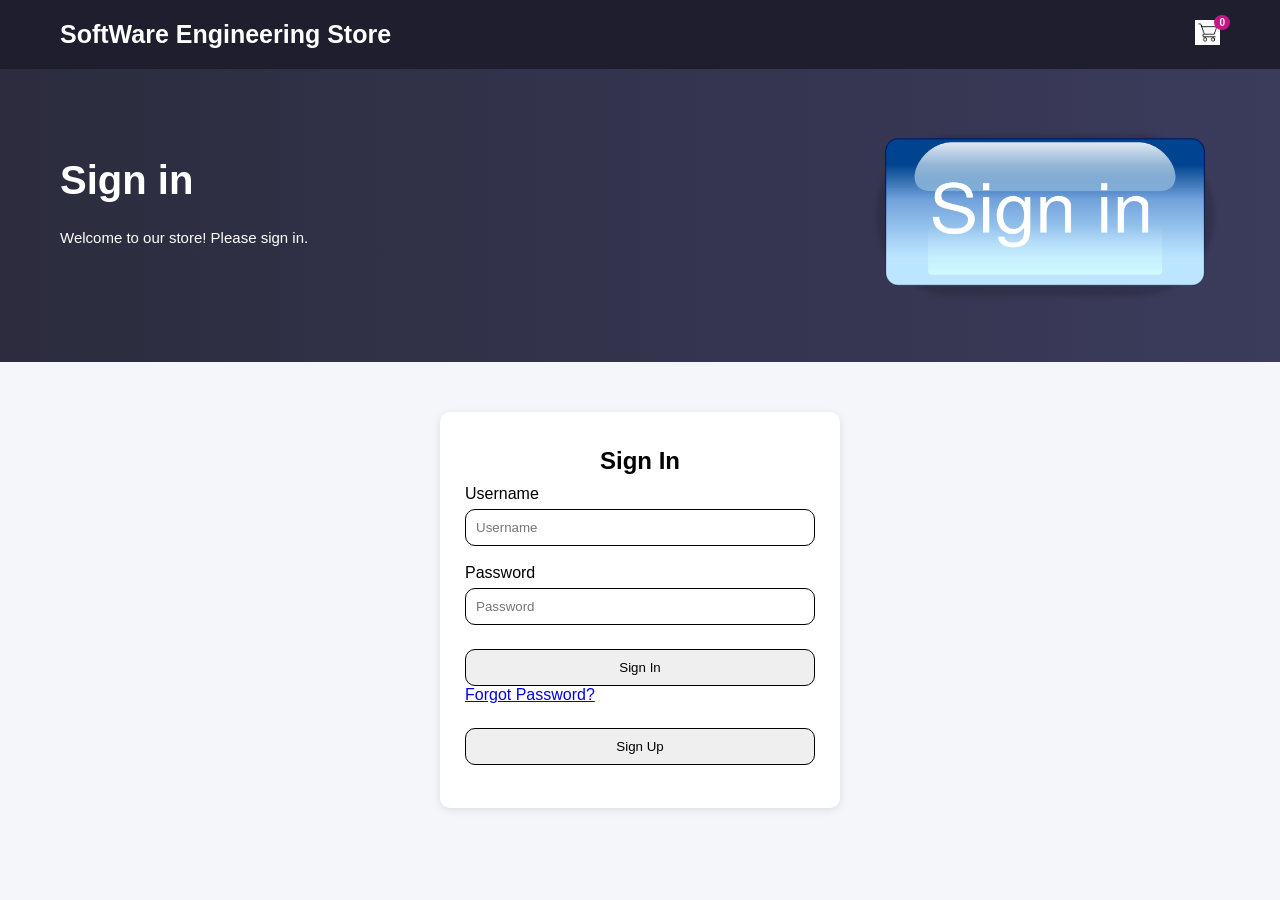
<file: index.html>
<html>
<head>
    <title>Sign In Page- SoftWare Engineering Store</title>
    <link rel="stylesheet" href="style.css">
</head>
<body>
  
    <nav class="navbar">
        <div class="logo">SoftWare Engineering Store</div>
        <ul class="nav-links">
           
           
           
            
           <li class="cart">
            <a href="#" onclick="toggleOrders(); return false;">        
                <img src="cart-icon.png" alt="Cart" class="cart-icon"> 
                <span class="cart-badge" id="cartCount">0</span>
            </a>          
          </li>
           
           
         
        </ul>
    </nav>
       <section class="hero">
        <div class="hero-text">
            <h1>Sign in</h1>
            <p>Welcome to our store! Please sign in.</p>
        </div>

        <div class="hero-image">
            <img src="signin.png" alt="Sign in">
        </div>
    </section>
    

 <section class="signin-section">
<h2>Sign In</h2>
<form id="signinForm">
    <label for="username">Username</label>
    <br>
    <input type="text" id="username" placeholder="Username"><br><br>
    <label for="password">Password</label>
    <br>
    <input type="password" id="password" placeholder="Password"><br><br>
    <button type="submit" class="">Sign In</button>
    <a href="#">Forgot Password?</a>
        
        <br>  <p id="result"></p>      <br>

<input type="button" value="Sign Up" class="up" onclick="signUp()">

        <br>        <br>



</form>


</section>


<script src="index.js"></script>

</body>
</html>
</file>
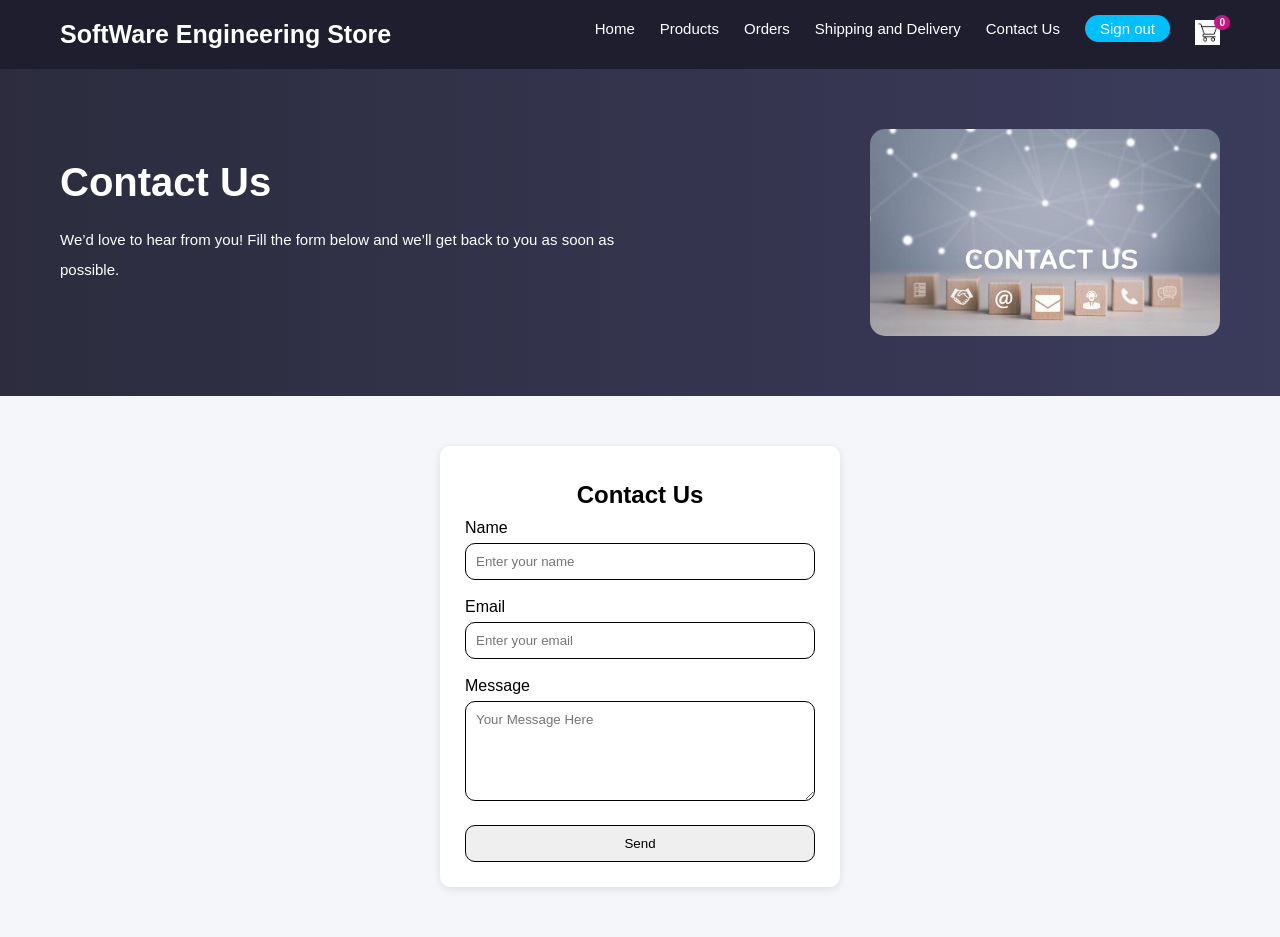
<file: contact.html>
<html>
<head>
    <title>Contact Us - SoftWare Engineering Store</title>
    <link rel="stylesheet" href="style.css">
</head>
<body>
 <nav class="navbar">
        <div class="logo">SoftWare Engineering Store</div>
        <ul class="nav-links">
            <li><a href="home.html" target="_blank">Home</a></li>
             <li><a href="products.html" target="_blank"  class="">Products</a></li>
            <li><a href="orders.html" target="_blank" class="">Orders</a></li>
          <li><a href="shipping.html" target="_blank" class="">Shipping and Delivery</a></li>

            
            <li><a href="contact.html" class="">Contact Us</a></li>
            <li><a href="index.html" class="btn">Sign out</a></li>
            <li class="cart">
            <a href="#" onclick="toggleOrders(); return false;"> 
                <img src="cart-icon.png" alt="Cart" class="cart-icon"> 
                <span class="cart-badge" id="cartCount">0</span>
            </a>
          </li>
        </ul>
    </nav>
   <section class="hero">
        <div class="hero-text">
            <h1>Contact Us</h1>
            <p>We’d love to hear from you! Fill the form below and we’ll get back to you as soon as possible.</p>
        </div>

        <div class="hero-image">
            <img src="contact.jpg" alt="Contact Us">
        </div>
    </section>
    


 <section class="contact-section">
<h2>Contact Us</h2>
<form id="contactForm">
     <label for="name">Name</label>
    <br>
    <input type="text" id="name" placeholder="Enter your name"  name="name"><br><br>
     <label for="email">Email</label>
    <br>
    <input type="email" id="email" placeholder="Enter your email"  name="email"><br><br>
      <label for="message">Message</label>
    <br>
    <textarea id="message" placeholder="Your Message Here" name="message"></textarea><br><br>
    <button type="submit" class="">Send</button>
</form>

<p id="result"></p>
</section>


<script src="contact.js"></script>

</body>
</html>
</file>
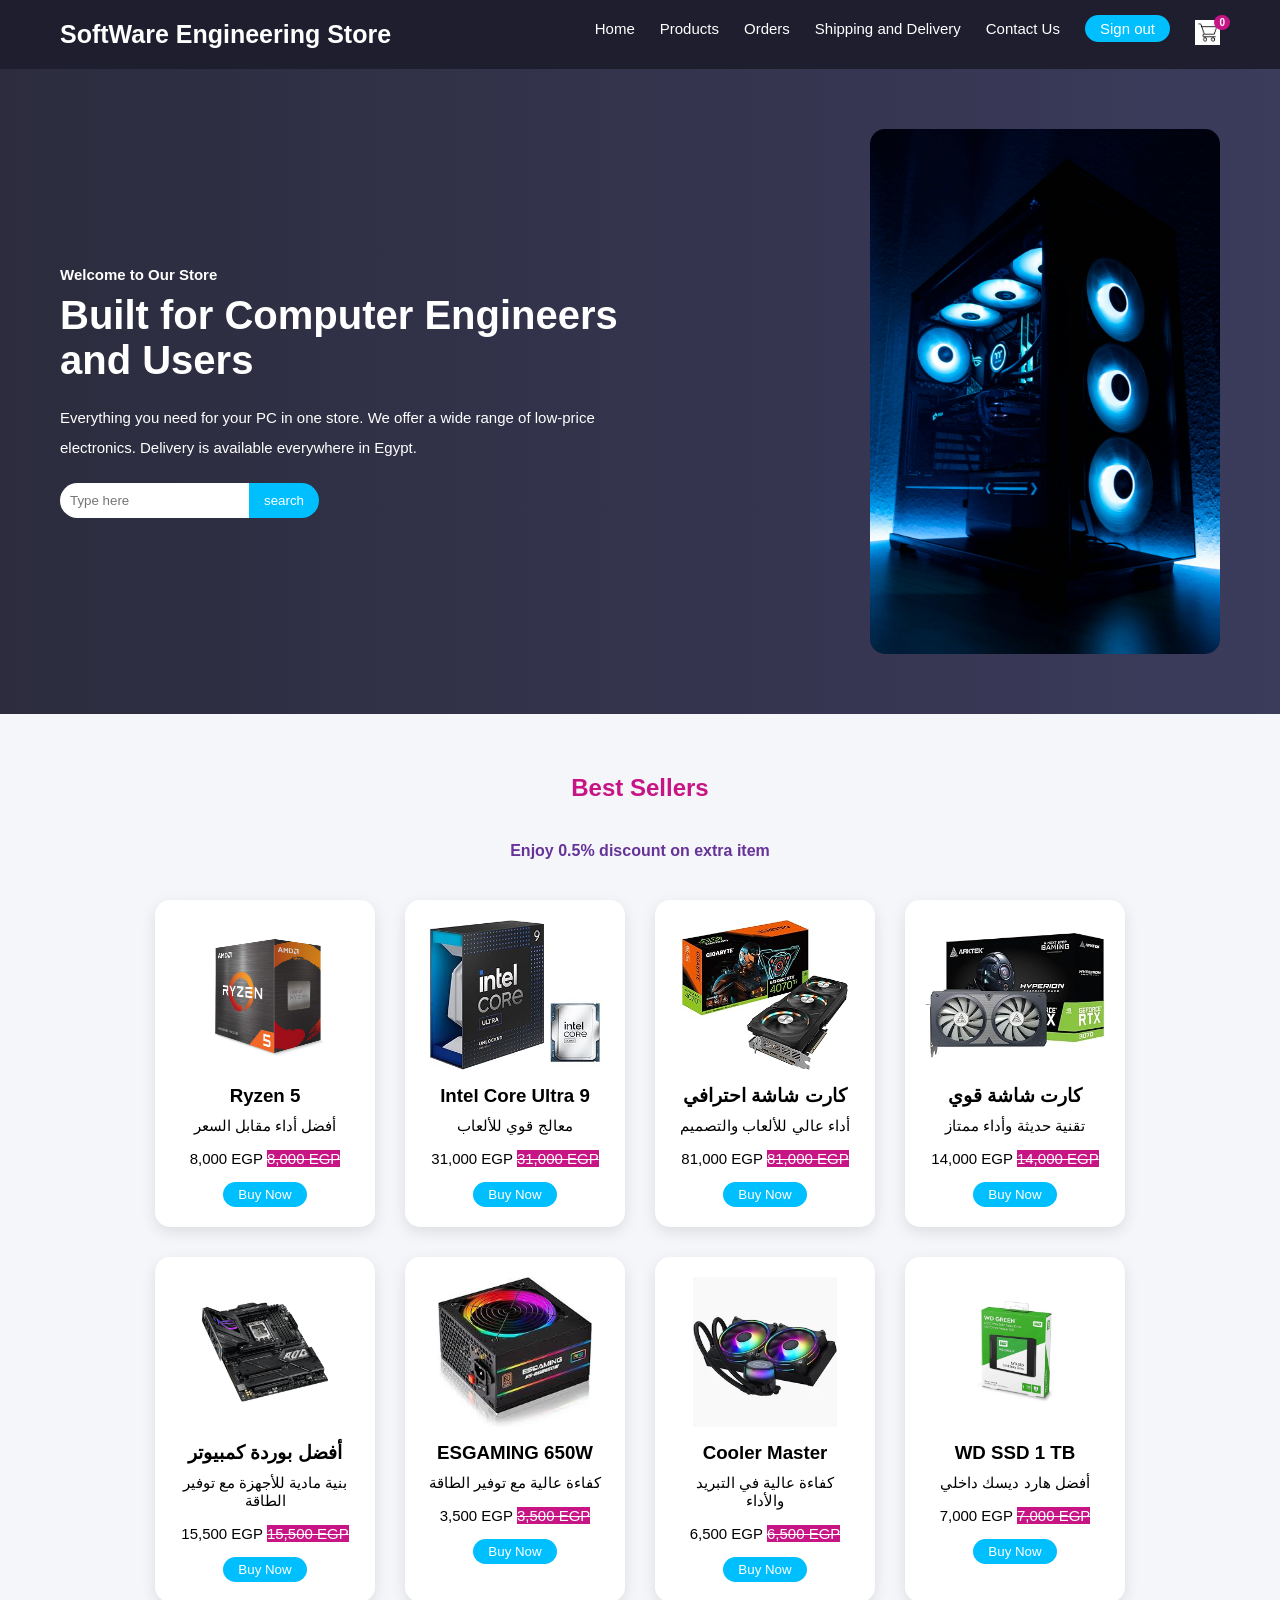
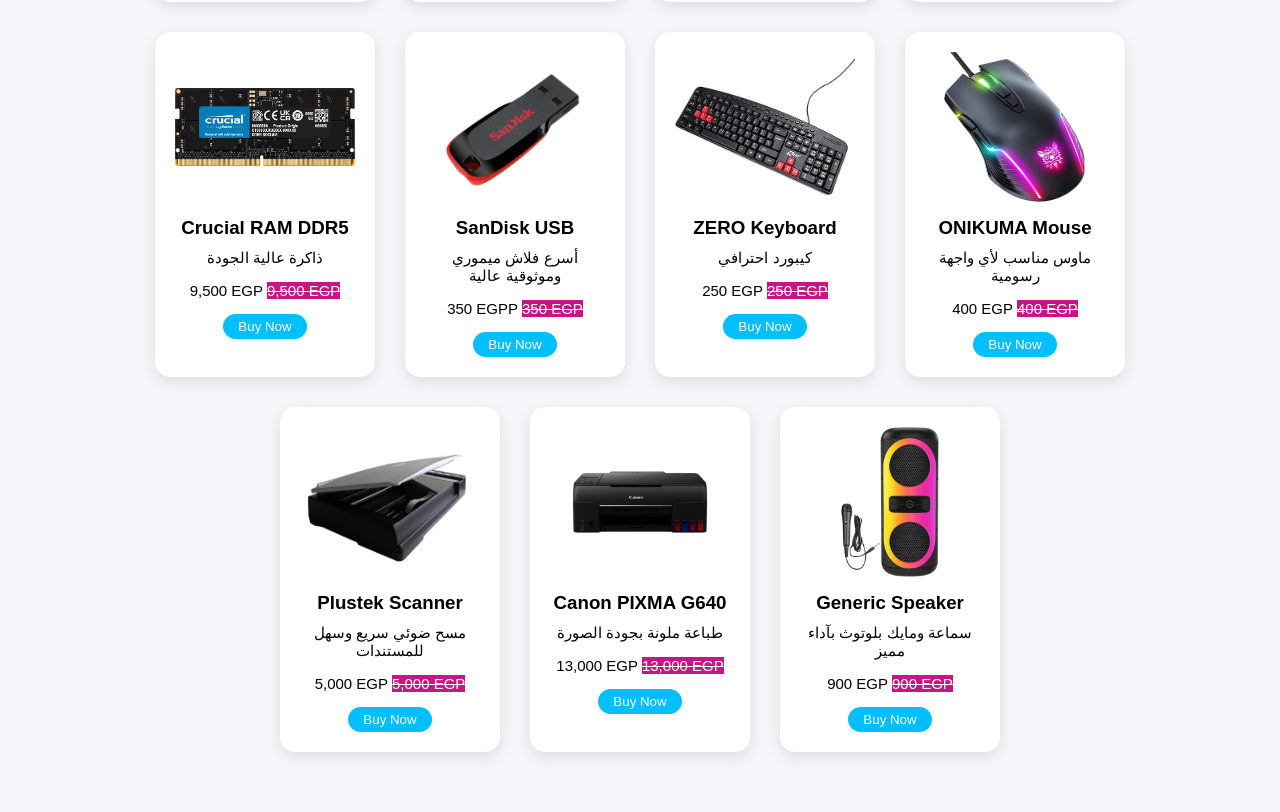
<file: home.html>
<html>
<head>
    <title>SoftWare Engineering Store</title>
    <link rel="stylesheet" href="style.css">
</head>
<body>
    <nav class="navbar">
        <div class="logo">SoftWare Engineering Store</div>
        <ul class="nav-links">
            <li><a href="home.html">Home</a></li>
            <li><a href="products.html" target="_blank" class="">Products</a></li>
             <li><a href="orders.html" target="_blank" class="">Orders</a></li>
                    <li><a href="shipping.html" target="_blank" class="">Shipping and Delivery</a></li>

            <li><a href="contact.html" target="_blank" class="">Contact Us</a></li>
          <li><a href="index.html" class="btn">Sign out</a></li>
              <li class="cart">
            <a href="#" onclick="toggleOrders(); return false;">        
                <img src="cart-icon.png" alt="Cart" class="cart-icon"> 
                <span class="cart-badge" id="cartCount">0</span>
            </a>          
          </li>
        </ul>
    </nav>

    
    <section class="hero">
        <div class="hero-text">
            <h4>Welcome to Our Store</h4>
            <h1>Built for Computer Engineers and Users</h1>
            <p>
                Everything you need for your PC in one store.
                We offer a wide range of low-price electronics.
                Delivery is available everywhere in Egypt.
            </p>

            <div class="search-box">
                <input type="text" id="searchInput" placeholder="Type here">
                <button id="searchBtn" onclick="searchProduct()">search</button>
            </div>
        </div>

        <div class="hero-image">
            <img src="image.jpg" alt="PC">
        </div>
    </section>

  
    <section class="products" >
        <h2>Best Sellers</h2>
        <h4>Enjoy 0.5% discount on extra item</h4>
        <div class="product-container">

      

            <div class="card">
                <img src="Ryzen.jpg" alt="">
                <h3>Ryzen 5</h3>
                <p>أفضل أداء مقابل السعر</p>
                <p >   
                
                     <span class="price">8,000 EGP</span> <del class="old-price">8,000 EGP</del>
                    </p>
                
                <button class="btn" onclick="addToCart('Ryzen 5');updatePrice(this);">Buy Now</button>
            </div>

            <div class="card">
                <img src="Intel.jpg" alt="">
                <h3>Intel Core Ultra 9</h3>
                <p>معالج قوي للألعاب</p>
                <p><span class="price">31,000 EGP</span> <del class="old-price">31,000 EGP</del></p>
                <button class="btn" onclick="addToCart('Intel Core Ultra 9');updatePrice(this);">Buy Now</button>
            </div>

           <div class="card">
                <img src="GIGABYTE.jpg" alt="">
                <h3>كارت شاشة احترافي</h3>
                <p>أداء عالي للألعاب والتصميم</p>
                <p><span class="price">81,000 EGP</span> <del class="old-price">81,000 EGP</del> </p>
                <button class="btn" onclick="addToCart('كارت شاشة احترافي');updatePrice(this);">Buy Now</button>
            </div>

            <div class="card">
                <img src="Arktek NVIDIA.jpg" alt="">
                <h3>كارت شاشة قوي</h3>
                <p>تقنية حديثة وأداء ممتاز</p>
                <p><span class="price">14,000 EGP</span> <del class="old-price">14,000 EGP</del> </p>
               

                <button class="btn" onclick="addToCart('كارت شاشة قوي');updatePrice(this);">Buy Now</button>
            </div>
             <div class="card">
                <img src="motherboard.jpg" alt="">
                <h3>أفضل بوردة كمبيوتر</h3>
                <p>بنية مادية للأجهزة مع توفير الطاقة</p>
                <p><span class="price">15,500 EGP</span> <del class="old-price">15,500 EGP</del> </p>
                <button class="btn" onclick="addToCart('أفضل بوردة كمبيوتر');updatePrice(this);">Buy Now</button>
            </div>
             <div class="card">
                <img src="power.jpg" alt="">
                <h3>ESGAMING 650W</h3>
                <p>كفاءة عالية مع توفير الطاقة</p>
                <p><span class="price">3,500 EGP</span> <del class="old-price">3,500 EGP</del> </p>
                <button class="btn" onclick="addToCart('ESGAMING 650W');updatePrice(this);">Buy Now</button>
            </div>
             <div class="card">
                <img src="thermal.jpg" alt="">
                <h3>Cooler Master</h3>
                <p>كفاءة عالية في التبريد والأداء</p>
                <p><span class="price">6,500 EGP</span> <del class="old-price">6,500 EGP</del>  </p>
                <button class="btn" onclick="addToCart('Cooler Master');updatePrice(this);">Buy Now</button>
            </div>
             <div class="card">
                <img src="ssd.jpg" alt="">
                <h3>WD SSD 1 TB</h3>
                <p>أفضل هارد ديسك داخلي</p>
                <p><span class="price">7,000 EGP</span> <del class="old-price">7,000 EGP</del>  </p>
                <button class="btn" onclick="addToCart('WD SSD 1 TB');updatePrice(this);">Buy Now</button>
            </div>
             <div class="card">
                <img src="ram.jpg" alt="">
                <h3>Crucial RAM DDR5</h3>
                <p>ذاكرة عالية الجودة</p>
                <p><span class="price">9,500 EGP</span> <del class="old-price">9,500 EGP</del> </p>
                <button class="btn" onclick="addToCart('Crucial RAM DDR5');updatePrice(this);">Buy Now</button>
            </div>
            <div class="card">
                <img src="flash.jpg" alt="">
                <h3>SanDisk USB</h3>
                <p>أسرع فلاش ميموري وموثوقية عالية</p>
                <p><span class="price">350 EGPP</span> <del class="old-price">350 EGP</del> </p>
                <button class="btn" onclick="addToCart('SanDisk USB');updatePrice(this);">Buy Now</button>
            </div>


             <div class="card">
                <img src="zero.jpg" alt="">
                <h3>ZERO Keyboard</h3>
                <p>كيبورد احترافي</p>
              <p><span class="price">250 EGP</span> <del class="old-price">250 EGP</del>  </p>

                <button class="btn" onclick="addToCart('ZERO Keyboard');updatePrice(this);">Buy Now</button>
            </div>

               <div class="card">
                <img src="mouse.jpg" alt="">
                <h3>ONIKUMA Mouse</h3>
                <p>ماوس مناسب لأي واجهة رسومية</p>
                <p><span class="price">400 EGP</span> <del class="old-price">400 EGP</del></p>
                <button class="btn" onclick="addToCart('ONIKUMA Gaming Mouse');updatePrice(this);">Buy Now</button>
            </div>


               <div class="card">
                <img src="scanner.jpg" alt="">
                <h3>Plustek Scanner</h3>
                <p>مسح ضوئي سريع وسهل للمستندات</p>
                <p><span class="price">5,000 EGP</span> <del class="old-price">5,000 EGP</del></p>
                <button class="btn" onclick="addToCart('Plustek Computer Scanner');updatePrice(this);">Buy Now</button>
            </div>

               <div class="card">
                <img src="printer.jpg" alt="">
                <h3>Canon PIXMA G640</h3>
                <p>طباعة ملونة بجودة الصورة</p>
                <p><span class="price">13,000 EGP</span> <del class="old-price">13,000 EGP</del></p>
                <button class="btn" onclick="addToCart('Canon PIXMA G640');updatePrice(this);">Buy Now</button>
            </div>

               <div class="card">
                <img src="speaker.jpg" alt="">
                <h3>Generic Speaker</h3>
                <p>سماعة ومايك بلوتوث بآداء مميز</p>
                <p><span class="price">900 EGP</span> <del class="old-price">900 EGP</del></p>
                <button class="btn" onclick="addToCart('Generic Speaker');updatePrice(this);">Buy Now</button>
            </div>

               









            

        </div>
    </section>

    <script src="home.js"></script>
</body>
</html>
</file>
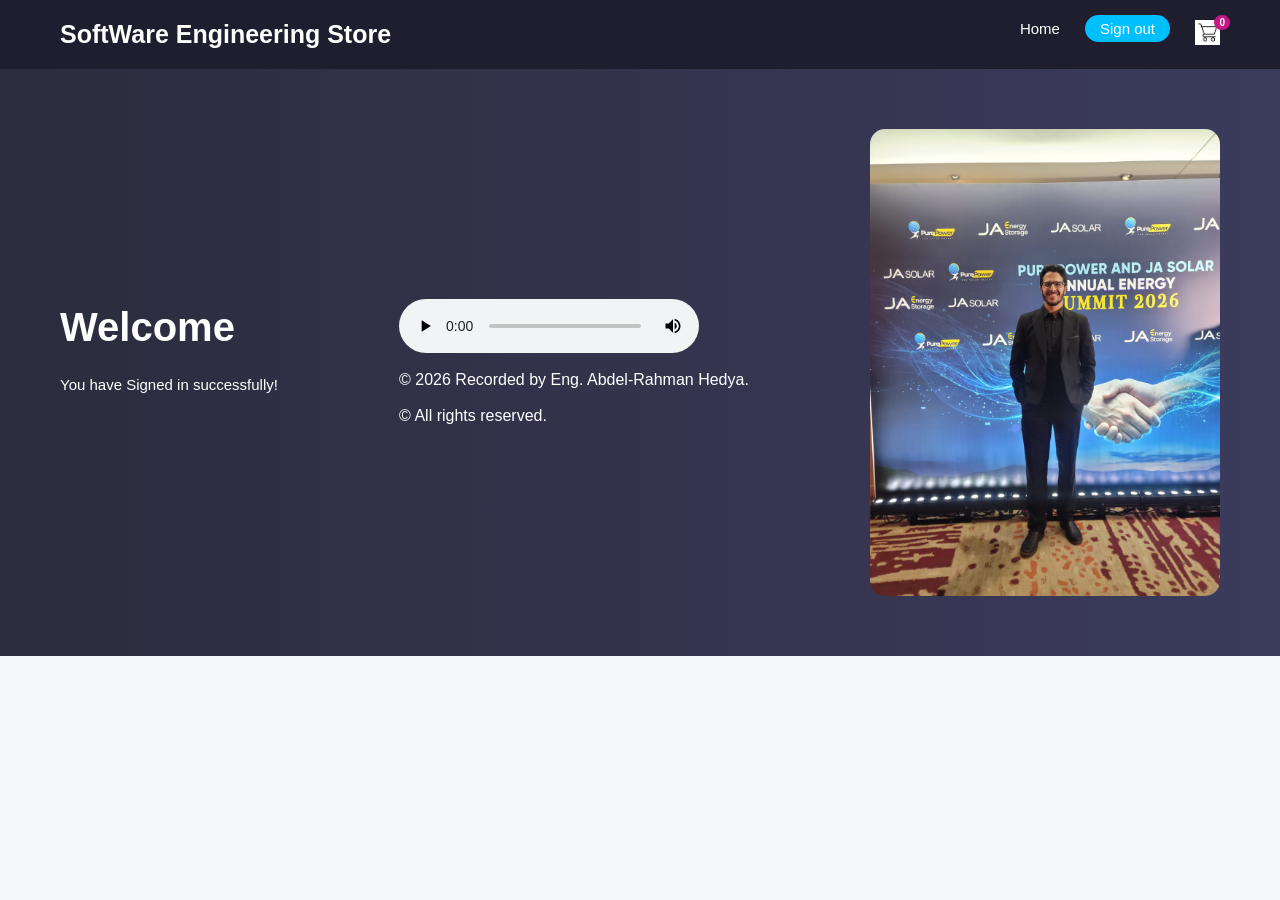
<file: main.html>
<html>
<head>
<title>Home</title>
<link rel="stylesheet" href="style.css">
</head>
<body>
 <nav class="navbar">
        <div class="logo">SoftWare Engineering Store</div>
        <ul class="nav-links">
            <li><a href="home.html">Home</a></li>


            <li><a href="index.html" class="btn">Sign out</a></li>
              <li class="cart">
            <a href="#" onclick="toggleOrders(); return false;">        
                <img src="cart-icon.png" alt="Cart" class="cart-icon"> 
                <span class="cart-badge" id="cartCount">0</span>
            </a>          
          </li>
        </ul>
    </nav>
 <section class="hero">
 <div class="hero-text">
<h1>Welcome</h1>
<p>You have Signed in successfully!</p>
 </div>
 <div>
 <audio controls>
  <source src="ads.ogg" type="audio/ogg">
       </audio> 
       <br><br>
       <p>&copy; 2026 Recorded by Eng. Abdel-Rahman Hedya.  </p>
       <br>
       <p>&copy; All rights reserved.</p>
    </div>   
   <div class="hero-image">

        <img src="abdo.jpeg" alt="Eng.Abdou">
        </div>
          
       

    </section>


      <script src="main.js"></script>
 
           
       
</body>
</html>
</file>
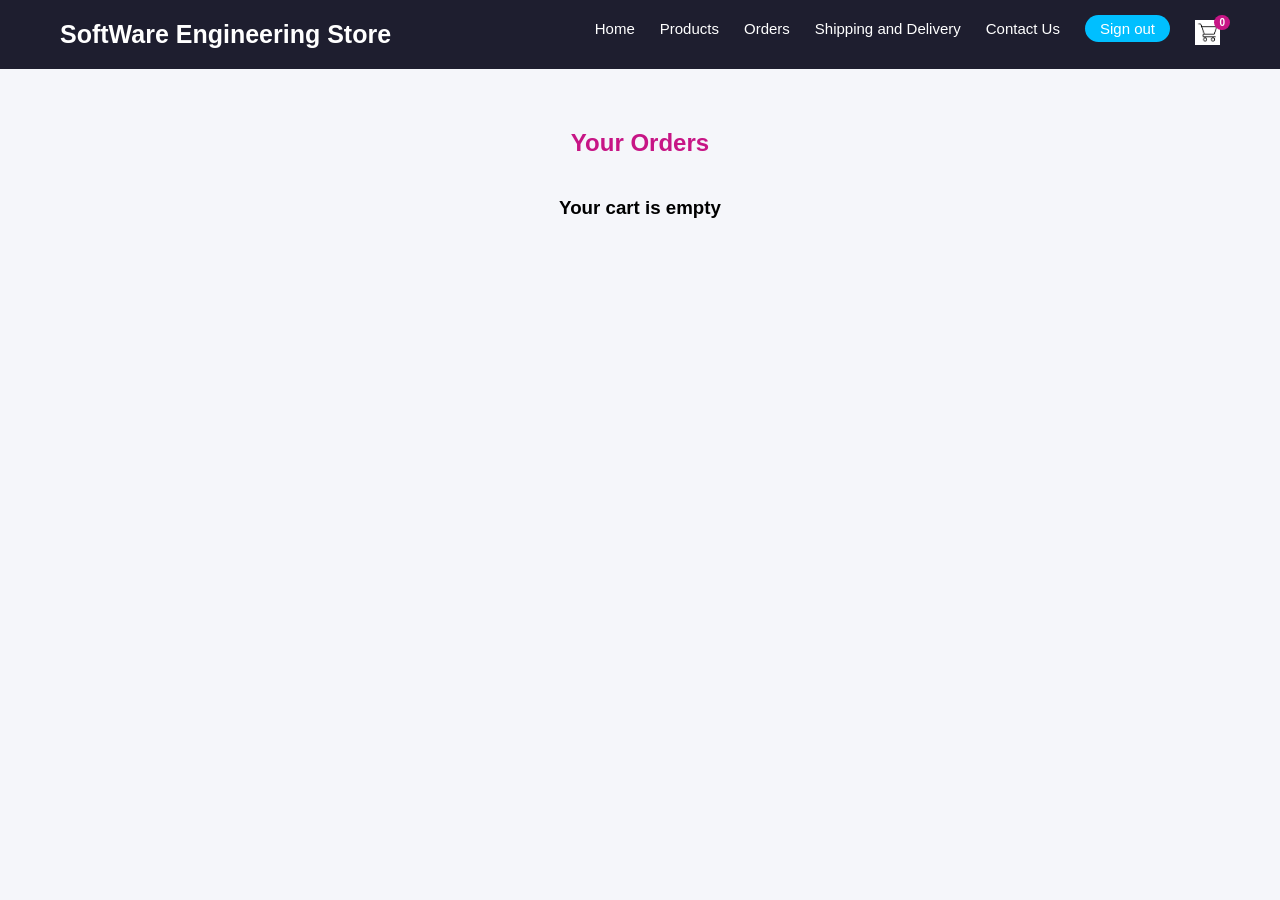
<file: orders.html>
<html>
<head>
    <title>Orders</title>
    <link rel="stylesheet" href="style.css">
</head>
<body>
<nav class="navbar">
    <div class="logo">SoftWare Engineering Store</div>
    <ul class="nav-links">
        <li><a href="home.html" target="_blank">Home</a></li>
             <li><a href="products.html" target="_blank"  class="">Products</a></li>

         <li><a href="orders.html">Orders</a></li>
                 <li><a href="shipping.html" target="_blank" class="">Shipping and Delivery</a></li>

         <li><a href="contact.html" target="_blank" class="">Contact Us</a></li>
     <li><a href="index.html" class="btn">Sign out</a></li>
        <li class="cart">
            <a href="#" onclick="toggleOrders()">
                <img src="cart-icon.png" alt="Cart" class="cart-icon"> 
                <span class="cart-badge" id="cartCount">0</span>
            </a>
        </li>
    </ul>
</nav>

<section class="products" id="ordersSection">
    <h2>Your Orders</h2>
    <div class="product-container" id="ordersContainer"></div>
</section>


  <script src="orders.js"></script>
</body>
</html>
</file>
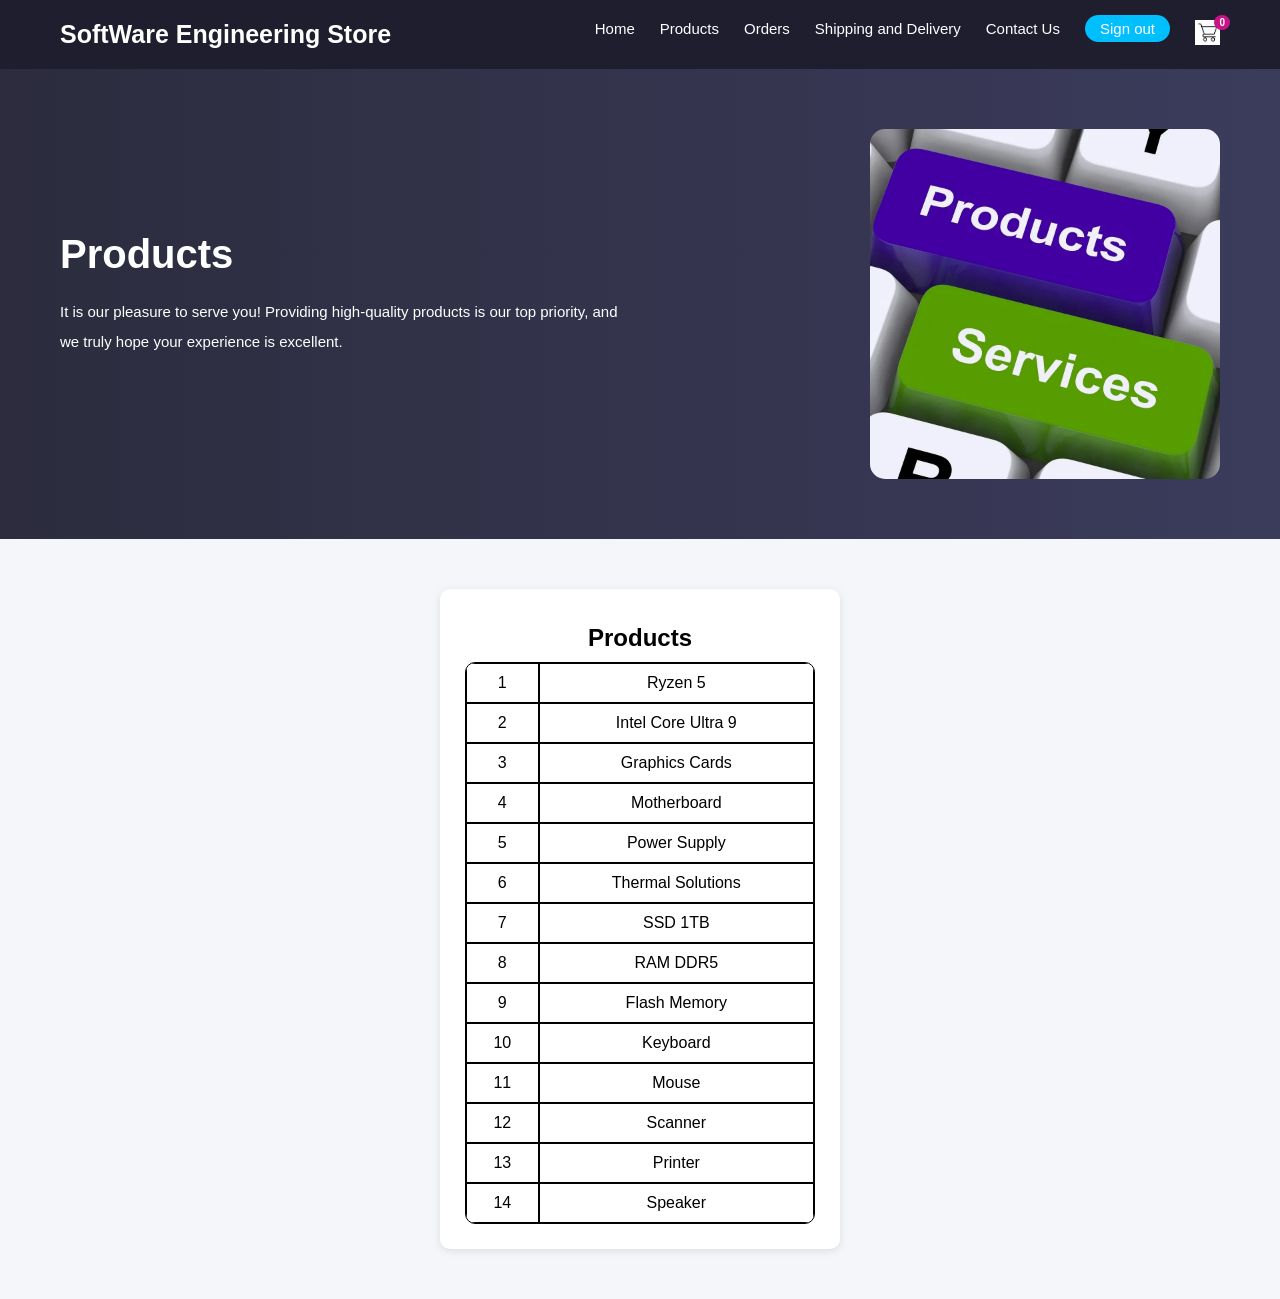
<file: products.html>
<html>
<head>
    <title>Products - SoftWare Engineering Store</title>
    <link rel="stylesheet" href="style.css">
</head>
<body>
 <nav class="navbar">
        <div class="logo">SoftWare Engineering Store</div>
        <ul class="nav-links">
            <li><a href="home.html" target="_blank">Home</a></li>
            <li><a href="products.html" class="">Products</a></li>

            <li><a href="orders.html" target="_blank" class="">Orders</a></li>
                      <li><a href="shipping.html" target="_blank" class="">Shipping and Delivery</a></li>

            <li><a href="contact.html" target="_blank" class="">Contact Us</a></li>
            <li><a href="index.html" class="btn">Sign out</a></li>
            <li class="cart">
            <a href="#" onclick="toggleOrders(); return false;"> 
                <img src="cart-icon.png" alt="Cart" class="cart-icon"> 
                <span class="cart-badge" id="cartCount">0</span>
            </a>
          </li>
        </ul>
    </nav>
   <section class="hero">
        <div class="hero-text">
            <h1>Products</h1>
            <p>It is our pleasure to serve you! Providing high-quality products is our top priority, and we truly hope your experience is excellent.</p>
        </div>

        <div class="hero-image">
            <img src="products.jpg" alt="Contact Us">
        </div>
    </section>
    


 <section class="products-section">
<h2>Products</h2>

   <table class="products-table">
       
        
                <tr><td>1 </td><td>Ryzen 5</td></tr>
                <tr><td>2 </td><td>Intel Core Ultra 9</td></tr>
                <tr><td>3 </td><td>Graphics Cards</td></tr>
                <tr><td>4 </td><td>Motherboard</td></tr>
                <tr><td>5 </td><td>Power Supply</td></tr>
                <tr><td>6 </td><td>Thermal Solutions</td></tr>
                <tr><td>7 </td><td>SSD 1TB</td></tr>
                <tr><td>8</td><td>RAM DDR5</td></tr>
                 <tr><td>9 </td><td>Flash Memory</td></tr>
                <tr><td>10 </td><td>Keyboard</td></tr>
                <tr><td>11 </td><td>Mouse</td></tr>
                <tr><td>12 </td><td>Scanner</td></tr>
                <tr><td>13 </td><td>Printer</td></tr>
                <tr><td>14 </td><td> Speaker</td></tr>
          
        </table>

</section>
<script src="products.js"></script>
</body>
</html>
</file>
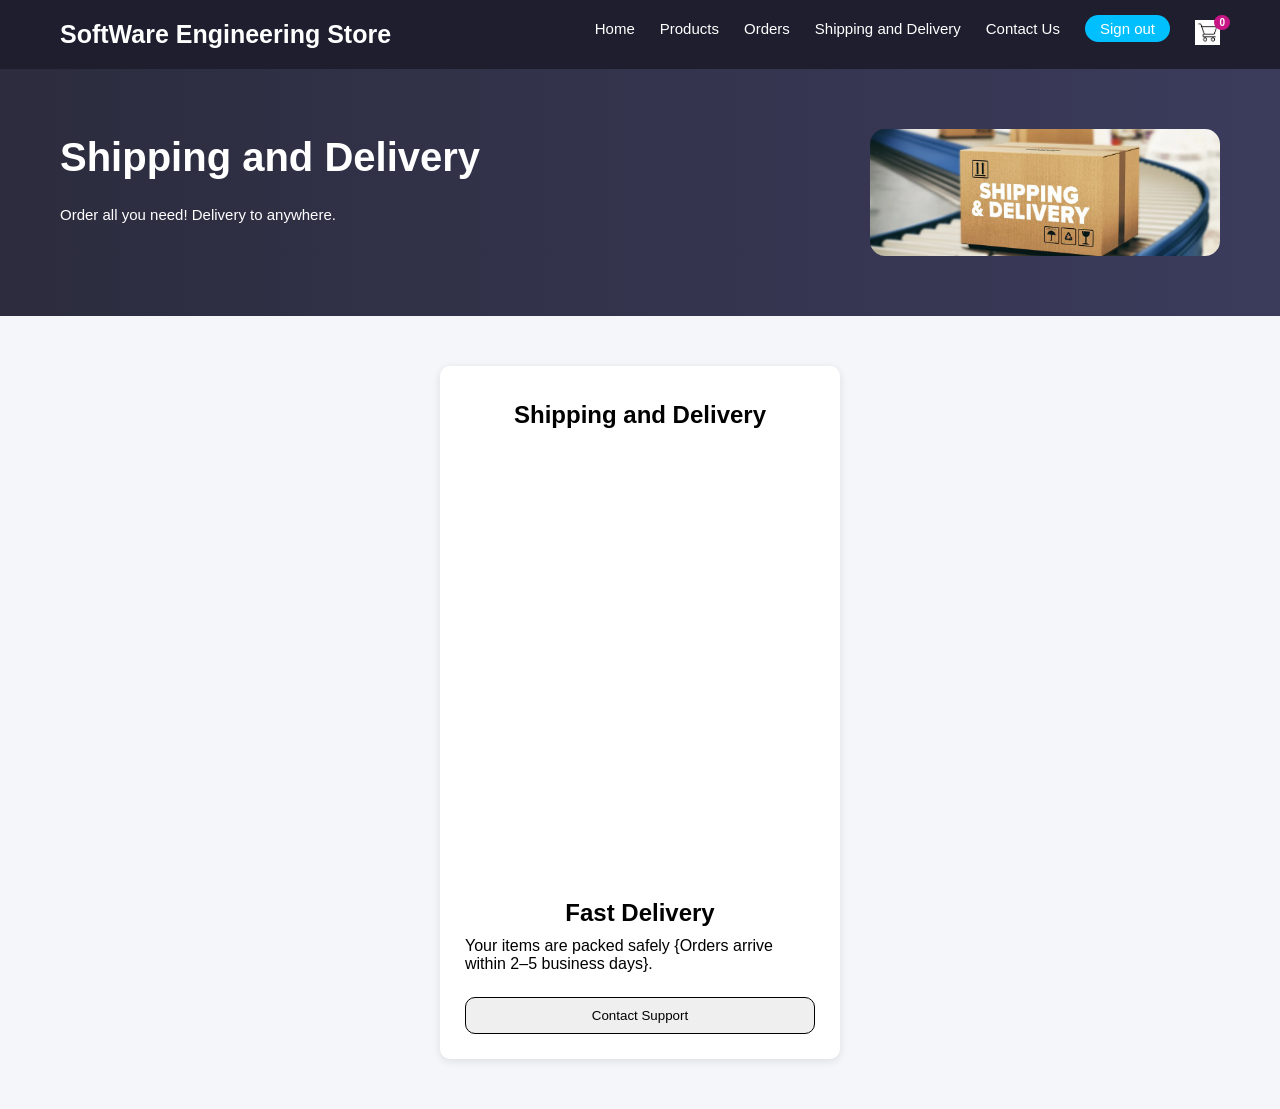
<file: shipping.html>
<html>
<head>
    <title>Shipping and Delivery - SoftWare Engineering Store</title>
    <link rel="stylesheet" href="style.css">
</head>
<body>
 <nav class="navbar">
        <div class="logo">SoftWare Engineering Store</div>
        <ul class="nav-links">
            <li><a href="home.html" target="_blank">Home</a></li>
            <li><a href="products.html" target="_blank" class="">Products</a></li>

            <li><a href="orders.html" target="_blank" class="">Orders</a></li>
            <li><a href="shipping.html" class="">Shipping and Delivery</a></li>

            <li><a href="contact.html" target="_blank" class="">Contact Us</a></li>
            <li><a href="index.html" class="btn">Sign out</a></li>
            <li class="cart">
            <a href="#" onclick="toggleOrders(); return false;"> 
                <img src="cart-icon.png" alt="Cart" class="cart-icon"> 
                <span class="cart-badge" id="cartCount">0</span>
            </a>
          </li>
        </ul>
    </nav>
   <section class="hero">
        <div class="hero-text">
            <h1>Shipping and Delivery</h1>
            <p>Order all you need! Delivery to anywhere.</p>
        </div>

        <div class="hero-image">
            <img src="ship.jpg" alt="Contact Us">
        </div>
    </section>
    


 <section class="shipping-section">
<h2>Shipping and Delivery</h2>


 <div class="map-container">
<iframe
  src="https://www.google.com/maps?q=Helwan+University,Egypt&output=embed"
  width="100%"
  height="450"
  style="border:0;"
  allowfullscreen=""
  loading="lazy">
</iframe>
</div>
  <div class="info">
    <h2>Fast Delivery</h2>
    <p>Your items are packed safely {Orders arrive within 2–5 business days}.</p>
  </div>
  <br>
    <input type="button" value="Contact Support" class="up" onclick="window.location.href='contact.html'">



</section>
<script src="shipping.js"></script>
</body>
</html>
</file>
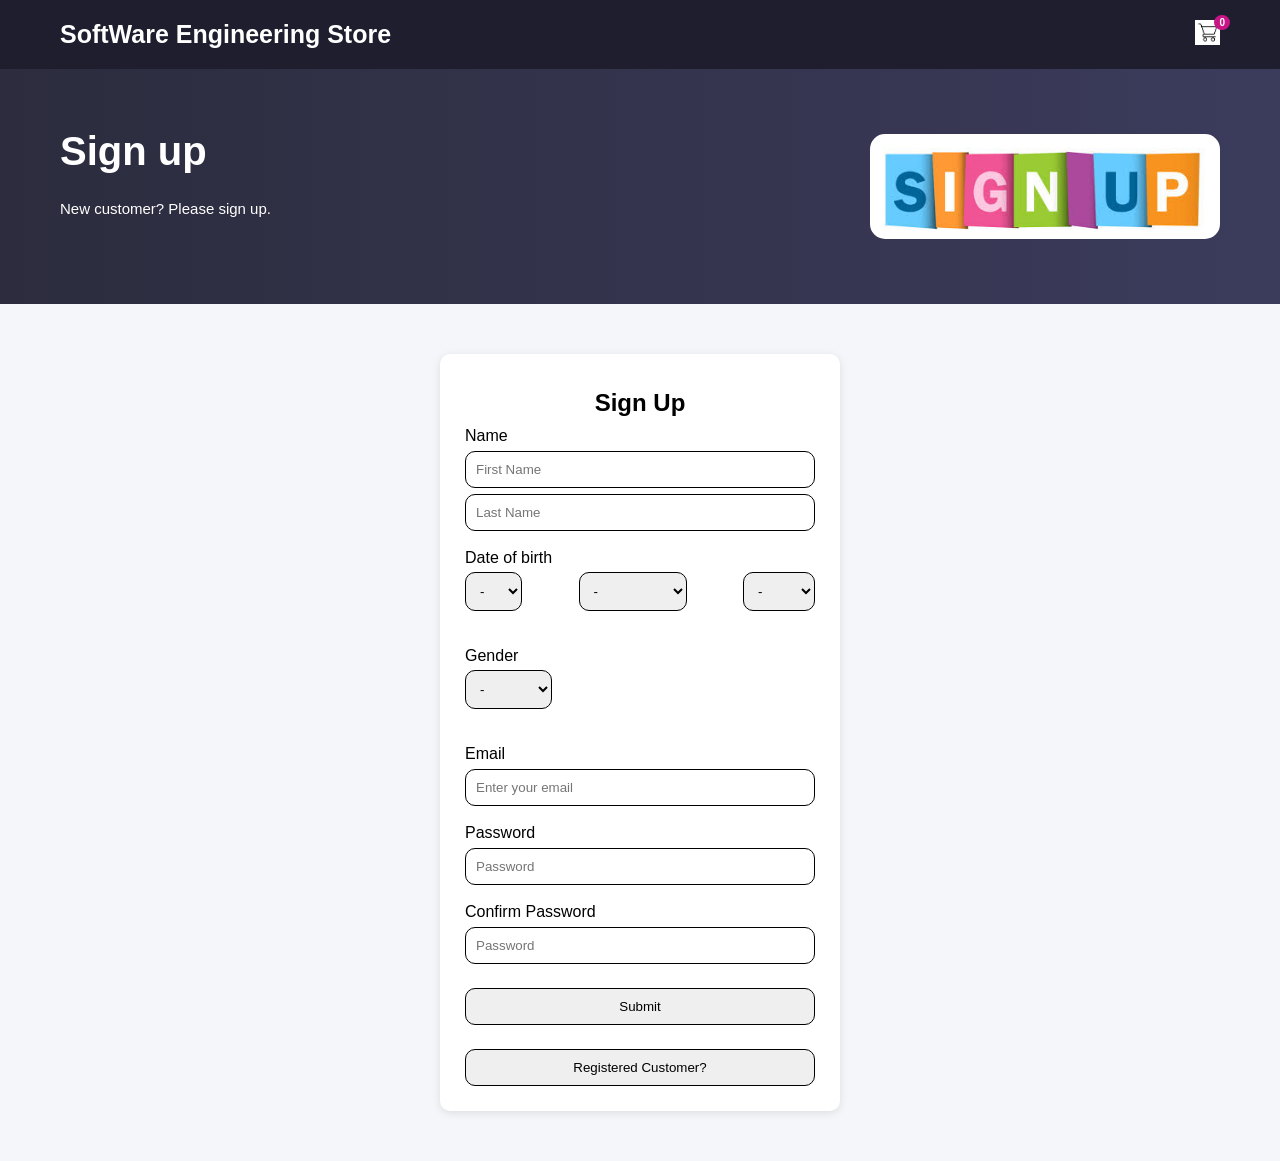
<file: signup.html>
<html>
<head>
    <title>Sign Up Page- SoftWare Engineering Store</title>
    <link rel="stylesheet" href="style.css">
</head>
<body>
  
    <nav class="navbar">
        <div class="logo">SoftWare Engineering Store</div>
        <ul class="nav-links">
           
           
           
            
           <li class="cart">
            <a href="#" onclick="toggleOrders(); return false;">        
                <img src="cart-icon.png" alt="Cart" class="cart-icon"> 
                <span class="cart-badge" id="cartCount">0</span>
            </a>          
          </li>
           
           
         
        </ul>
    </nav>
       <section class="hero">
        <div class="hero-text">
            <h1>Sign up</h1>
            <p>New customer? Please sign up.</p>
        </div>

        <div class="hero-image">
            <img src="signup.jpg" alt="Sign up">
        </div>
    </section>
    

 <section class="signup-section">
<h2>Sign Up</h2>
<form id="signupform">
    <label for="name">Name</label>
    <br>
    <input type="text" id="firstname" placeholder="First Name" name="name"> <input type="text" id="lastname" placeholder="Last Name"name="name"><br><br>
    
     <label for="day">Date of birth</label>
    <br>

    <div class="select-box">
    <select id="day" name="day">
 <option value="" selected disabled hidden>-</option>
      
  <option value="1">1</option>
  <option value="2">2</option>
  <option value="3">3</option>
  <option value="4">4</option>
  <option value="5">5</option> 
  <option value="6">6</option>
  <option value="7">7</option>
  <option value="8">8</option>
  <option value="9">9</option>
   <option value="10">10</option>
   <option value="11">11</option>
   <option value="12">12</option>
   <option value="13">13</option>
   <option value="14">14</option>
   <option value="15">15</option>
   <option value="16">16</option>
   <option value="17">17</option>
   <option value="18">18</option>
   <option value="19">19</option>
  <option value="20">20</option>
   <option value="21">21</option>
    <option value="22">22</option>
     <option value="23">23</option>
      <option value="24">24</option>
<option value="25">25</option>
   <option value="26">26</option>
    <option value="27">27</option>
     <option value="28">28</option>
      <option value="29">29</option>
      <option value="30">30</option>
      <option value="31">31</option>

  </select>
  <select id="month" name="month" onchange="updateDays()">
   <option value="" selected disabled hidden>-</option>
  <option value="January">January</option>
  <option value="February">February</option>
  <option value="March">March</option>
  <option value="April">April</option>
  <option value="May">May</option>
  <option value="June">June</option>
  <option value="July">July</option>
  <option value="August">August</option>
  <option value="September">September</option>
  <option value="October">October</option>
  <option value="November">November</option>
  <option value="December">December</option>
  </select>
    <select id="year" name="year">
      <option value="" selected disabled hidden>-</option>
                  <option value="2005">2005</option>

                  <option value="2004">2004</option>

                  <option value="2003">2003</option>

                  <option value="2002">2002</option>

          <option value="2001">2001</option>

        <option value="2000">2000</option>
  <option value="1999">1999</option>

        <option value="1998">1998</option>
  <option value="1997">1997</option>

        <option value="1996">1996</option>
          <option value="1995">1995</option>

        <option value="1994">1994</option>
  <option value="1993">1993</option>

        <option value="1992">1992</option>

        <option value="1991">1991</option>

        <option value="1990">1990</option>
<option value="1989">1989</option>
<option value="1988">1988</option>
 <option value="1987">1987</option>
 <option value="1986">1986</option>
  <option value="1985">1985</option>
  
  

  </select>
  </div>

    <br><br>
        <div class="gender-box">

  <label for="gender">Gender</label>
    <br>
  <select id="gender" name="gender">
<option value="" selected disabled hidden>-</option>
  <option value="Female">Female</option>
  <option value="Male">Male</option>

  </select>
  </div>
        
        <br>        <br>
 
<label for="email">Email</label>
<br>
<input type="email" id="email" placeholder="Enter your email" name="email" >


<br><br>

    <label for="password">Password</label>
    <br>
    <input type="password" id="password" placeholder="Password" name="password"><br><br>



  <label for="confirmpassword">Confirm Password</label>
    <br>
    <input type="password" id="confirmpassword" placeholder="Password" name="confirmpassword"><br><br>

    <button type="submit" class="">Submit</button>
    <br><p id="result"></p> <br>
    <input type="button" value="Registered Customer?" class="up" onclick="signIn()">
    

</form>


</section>


<script src="signup.js"></script>

</body>
</html>
</file>
<file: style.css>
* {

    margin: 0;
    padding: 0;
    box-sizing: border-box;
    font-family: Arial, Helvetica, sans-serif;
}

body {
    background: #f5f6fa;
    
}

.navbar {
    display: flex;
    justify-content: space-between;
    align-items: center;
    padding: 20px 60px;
    background: #1e1e2f;
    color: white;
}

.logo {
    font-size: 25px;
    font-weight: bold;
}

.nav-links {
    list-style: none;
    display: flex;
    gap: 25px;
}

.nav-links a {
    text-decoration: none;
    color: white;
    font-size: 15px;
    transition: 0.5s;
}

.nav-links a:hover {
    color: #0051ff;
}

.btn {
    background: #00bfff;
    padding: 5px 15px;
    border-radius: 20px;
}

.btn:active {
    background-color: #007acc; 
}

.hero {
    display: flex;
    justify-content: space-between;
    align-items: center;
    padding: 60px;
    background: linear-gradient(to right, #2c2c3e, #3b3b5c);
    color: white;
}

.search-box button:active {
    background-color: #007acc;
}

.hero-text {
    max-width: 50%;
}

.hero-text h4 {
    font-size: 15px;
    margin-bottom: 10px;
}

.hero-text h1 {
    font-size: 40px;
    margin-bottom: 20px;
}

.hero-text p {
    font-size: 15px;
    line-height: 2;
    margin-bottom: 20px;
}

.search-box {
    display: flex;
}

.search-box input {
    padding: 10px;
    border: none;
    border-radius: 20px 0 0 20px;
    outline: none;
}

.search-box button {
    padding: 10px 15px;
    border: none;
    background: #00bfff;
    color: white;
    border-radius: 0 20px 20px 0;
    cursor: pointer;
}



.hero-image img {
    width: 350px;
    border-radius: 15px;
}

.products {
    padding: 60px;
    text-align: center;
}

.products h2 {
    margin-bottom: 40px;
    color: mediumvioletred;
}
.products h4 {
    margin-bottom: 40px;
    color: rebeccapurple;
}
.product-container {
    display: flex;
    justify-content: center;
    gap: 30px;
    flex-wrap: wrap;
}
del {
    background: mediumvioletred;
    color:  white;
;
}
.card {
    background: white;
    width: 220px;
    padding: 20px;
    border-radius: 15px;
    box-shadow: 0 5px 15px rgba(0,0,0,0.1);
    transition: 0.5s;
}

.card:hover {
    transform: translateY(-10px);
}

.card img {
    width: 100%;
    height: 150px;
    object-fit: contain;
}

.card h3 {
    margin: 15px 0 10px;
}

.card p {
    font-size: 15px;
    margin-bottom: 15px;
}

.card button {
    padding: 5px 15px;
    border: none;
    background: #00bfff;
    color: white;
    border-radius: 20px;
    cursor: pointer;
}


.card button:active {
    background-color: #007acc;
}


    .contact-section {
    
    border-radius: 10px;
  
    width: 350px;
    
}


button {
    padding: 5px 10px;
    cursor: pointer;
}

.up {
    padding: 5px 10px;
    cursor: pointer;
}

.cart {
    position: relative;
}



.cart-icon {
    width: 25px;
    height: 25px;
}

.cart-badge {
    position: absolute;
    top: -5px;
    right: -10px;
    background: mediumvioletred;
    color: white;
    font-size: 10px;
    padding: 2px 5px;
    border-radius: 50%;
    font-weight: bold;
}




.contact-section,
.products-section,
.shipping-section,
.signup-section,
.signin-section {
    width: 90%;
    max-width: 400px;
    margin: 50px auto;
    padding: 25px;
    background: white;
    border-radius: 10px;
    box-shadow: 0 2px 8px rgba(0,0,0,0.1);
}

.contact-section h2,
.products-section h2,
.shipping-section h2,

.signup-section h2,
.signin-section h2{
    text-align: center;
    margin: 10px;
}

.contact-section input,
.shipping-section input,
.signup-section input,
.signin-section input,
.contact-section button,
.signup-section button,
.signin-section button,
.contact-section textarea {
    width: 100%;
    padding: 10px;
    margin-top: 6px;
    border: 1px solid;
    border-radius: 10px;
    outline: none;
    
}

.contact-section textarea {
    height: 100px;
}



.select-box  {
 
    
    display: flex;

    justify-content: space-between;
    align-items: center;

}

.select-box select,
.gender-box select
{
padding: 10px;
    margin-top: 5px;
border: 1px solid;
    border-radius: 10px;
    outline: none;
}


table {
    border-collapse: separate;
    width: 100%;
     border-radius: 10px;
 overflow: hidden;
  border-spacing: 0;

}

table, th, td {
    border: 1px solid black;
    

}

th, td {
    padding: 10px;
    text-align: center;
   

}
</file>
